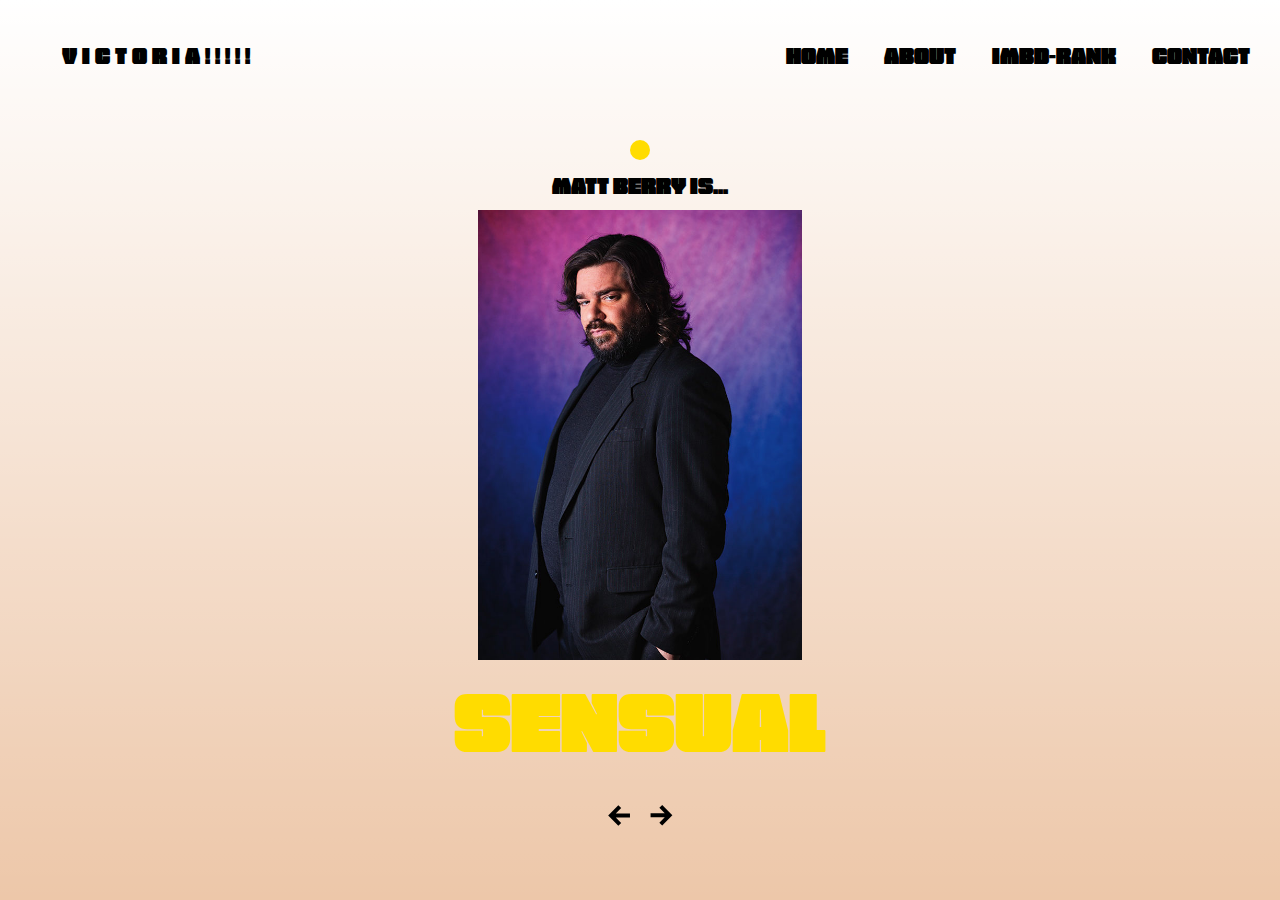
<file: index.html>
<!doctype html>
<html>
	<head>
		<meta charset="utf-8">
		<meta name="generator" content="SuperHi">
		<meta http-equiv="X-UA-Compatible" content="IE=edge">
		<meta name="viewport" content="width=device-width, initial-scale=1">
		<title>Opedroëlindo</title>
		<meta name="description" content="A useufull site about the voice of god">
		<link rel="stylesheet" href="_base.css">
		<link rel="stylesheet" href="_fonts.css">
		<link rel="stylesheet" href="style.css">
	</head>
	<body>
		
		<header>
		<h1>
		<p><a href="https://www.youtube.com/watch?v=8wizlo-TzOE">VICTORIA!!!!!</a>
		</p>
		</h1>
		  
		
		  
		  <nav>
		  <a href="index.html">Home</a>
		  <a href="about.html">About</a>
		  <a href="imbdrank.html">IMBD-rank</a>
		  <a href="contact.html">Contact</a>
		   
		  </nav>
		  </header>
		<nav class="navmobile">
		
		  <a href="index.html">Home</a>
		  <a href="about.html">About</a>
		  <a href="imbdrank.html">IMBD-rank</a>
		  <a href="contact.html">Contact</a>
		 
		
		</nav>
		
		
		
		
		<main>
		  <div class="mob-wrapper">
		      <a href="#" class="toggle-nav"></a>
		      <img src="menu.svg"> Menu
		</div>
		  
		<section>
		
		 <div class="circle" ></div> 
		 <h1>
		   Matt berry is...
		 </h1>
		 <img src="matt_berry-620x860.jpg" alt="sensual" class= "centre_image"></div>
		  <h2>
		    Sensual
		  </h2>
		</section>
		</main>
		
		
		
		<footer>
		  <img src="prev.svg" class="prev">
		  <img src="next.svg" class="next">
		</footer>
		<script src="pages.js">
		  
		</script>
		
		<script src="menu.js">
		</script>
	</body>
</html>
</file>
<file: _base.css>
html, body, div, span, applet, object, iframe,
h1, h2, h3, h4, h5, h6, p, blockquote, pre,
a, abbr, acronym, address, big, cite, code,
del, dfn, em, img, ins, kbd, q, s, samp,
small, strike, strong, sub, sup, tt, var,
b, u, i, center,
dl, dt, dd, ol, ul, li,
fieldset, form, label, legend,
table, caption, tbody, tfoot, thead, tr, th, td,
article, aside, canvas, details, embed,
figure, figcaption, footer, header, hgroup,
menu, nav, output, ruby, section, summary,
time, mark, audio, video {
  margin: 0;
  padding: 0;
  border: 0;
  font-size: 100%;
  font: inherit;
  vertical-align: baseline;
}

article, aside, details, figcaption, figure,
footer, header, hgroup, menu, nav, section {
  display: block;
}
body {
  line-height: 1;
}
ol, ul {
  list-style: none;
}
blockquote, q {
  quotes: none;
}
blockquote:before, blockquote:after,
q:before, q:after {
  content: '';
  content: none;
}
table {
  border-collapse: collapse;
  border-spacing: 0;
}

img, iframe {
  vertical-align: bottom;
  max-width: 100%;
}

input, textarea, select {
  font: inherit;
}

* {
  -webkit-box-sizing: border-box;
  -moz-box-sizing: border-box;
  box-sizing: border-box;
  -webkit-font-smoothing: antialiased;
  text-rendering: optimizeLegibility;
}
</file>
<file: _fonts.css>
@import url(//fonts.googleapis.com/css?family=Yellowtail:400,700);
</file>
<file: style.css>
@font-face {
  font-family: "Freefatfont";
  src: url(freefatfont-regular.woff2), url(freefatfont-regular.woff);
}

header {
    top: 0;
    left: 0;
    width: 100%;
    padding: 30px;
    display: flex;
    justify-content: space-between;
    align-items: center;
    margin: 0 0 30px 0;
}
header h1 {
  letter-spacing: 5px;  
}

nav.navmobile{
  display: none;
}

div.mob-wrapper{
  display: none;
  
}


body {
  font-family: "Freefatfont";
  font-size: 24px;
  line-height: 1.25;
  background-color: #edc7a9;
  background-image: linear-gradient(180deg, #ffffff, rgba(255,255,255,0));
 	color: #000000;
	height: 100vh; 
  transition:0.5s;
  grid-template-rows: auto 1fr auto;
  z-index: 1;
	font-weight:500 !important;
	
 
}


h1 {
  font-size: 24px;
  color: #000000;
  margin: 10px 0px 10px 0;
	font-weight:500;
}
h2 {
  font-size: 10vmin;
  color: #ffdc00;
	font-weight:500;
  
}

a{
  font-size: 24px;
  color: #000000;
  text-decoration: none;
  margin: 0 0 0 32px;
  transition: color 0.5s;
	font-weight:500;
}
a:hover{
  color: #ffdc00;
}



section { 
  display: grid;
  place-items: center;

}

section img{
 
  max-height: 50vh;
  position: relative;
  object-fit: cover;
  align-items: center;
  justify-content: center;
}

  
section div.circle {
  width: 20px;
  height: 20px;
  background-color: #ffdc00;
  border-radius: 50%;
  position: relative;
  transition:0.5s;
 flex-wrap: wrap;
 align-items: center;

   }


  
  footer {
    position:  relative;
    bottom: 0;
    left: 0;
    width: 100%;
    display: flex;
    justify-content: center;
    align-items: center;
    padding: 2rem;
     }

footer img{
  margin: 0 10px 0 10px;
  
}



@media (max-width: 420px) {

 
  
  body{
    z-index: 1;
  }
  
header {
display: none;
}
  
  div.mob-wrapper{
    display: flex;
    position: absolute;
    top: 0;
    left: 0;
    z-index: 1;
}
  
  nav.navmobile {
  position: fixed;
  top: 0;
  left: 0;
  width: 200px;
  height: 100vh;
  background-color: rgb(0, 0, 0);
  display: flex;
  flex-direction: column;
  justify-content: center;
  z-index: 1;
} 
nav.navmobile a {
  color: #ffffff;
  margin: 5px 32px 5px 32px;
}
  

  
  main{
      position: relative;
      display: grid;
      place-items: center;
      z-index: 1; 
    	min-height: 100vh;
      background-color: #edc7a9;
      background-image: linear-gradient(180deg, #ffffff, rgba(255,255,255,0));
    transition: transform 0.5s;
  }
  
   main.open {
    transform: translate(200px,0);
  }
  
  footer{
     z-index: 1;
     position: fixed;
  }
  

  
}
</file>
